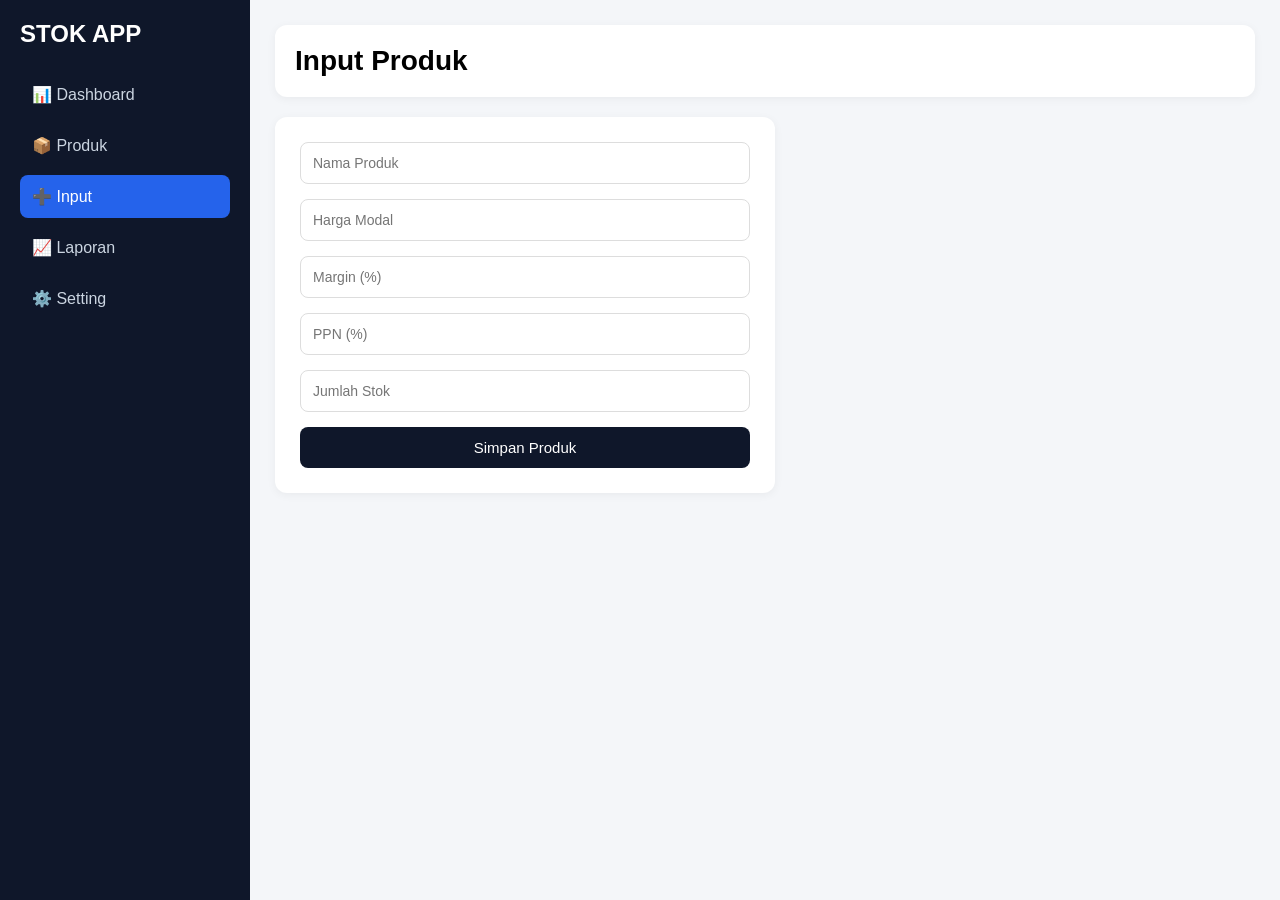
<file: input.html>
<!DOCTYPE html>
<html lang="id">
<head>
<meta charset="UTF-8">
<title>Input</title>

<style>

/* RESET */
*{
    margin:0;
    padding:0;
    box-sizing:border-box;
}

/* BODY */
body{
    font-family:Arial, sans-serif;
    background:#f4f6f9;
    display:flex;
}

/* SIDEBAR */
.sidebar{
    width:250px;
    height:100vh;
    background:#0f172a;
    color:#fff;
    position:fixed;
    left:0;
    top:0;
    padding:20px;
    overflow-y:auto;
}

.sidebar h2{
    margin-bottom:25px;
    font-size:24px;
}

.sidebar a{
    display:block;
    color:#cbd5e1;
    padding:12px;
    text-decoration:none;
    border-radius:8px;
    margin-bottom:8px;
    transition:0.3s;
}

.sidebar a:hover{
    background:#1e293b;
}

.sidebar a.active{
    background:#2563eb;
    color:#fff;
}

/* MAIN */
.main{
    margin-left:250px;
    width:calc(100% - 250px);
    padding:25px;
}

/* TOPBAR */
.topbar{
    background:#fff;
    padding:20px;
    border-radius:12px;
    margin-bottom:20px;
    box-shadow:0 2px 10px rgba(0,0,0,.05);
}

.topbar h1{
    font-size:28px;
}

/* FORM */
.form{
    background:#fff;
    padding:25px;
    border-radius:12px;
    display:flex;
    flex-direction:column;
    gap:15px;
    box-shadow:0 2px 10px rgba(0,0,0,.05);
    max-width:500px;
}

/* INPUT */
input{
    padding:12px;
    border:1px solid #ddd;
    border-radius:8px;
    font-size:14px;
    outline:none;
    transition:0.3s;
}

input:focus{
    border-color:#2563eb;
    box-shadow:0 0 0 3px rgba(37,99,235,0.15);
}

/* BUTTON */
button{
    padding:12px;
    background:#0f172a;
    color:#fff;
    border:none;
    border-radius:8px;
    cursor:pointer;
    font-size:15px;
    transition:0.3s;
}

button:hover{
    background:#1e293b;
}

/* RESPONSIVE */
@media(max-width:768px){

    .sidebar{
        width:200px;
    }

    .main{
        margin-left:200px;
        width:calc(100% - 200px);
    }

}

</style>
</head>

<body>

<!-- SIDEBAR -->
<div class="sidebar">
    <h2>STOK APP</h2>

    <a href="index.html">📊 Dashboard</a>
    <a href="produk.html">📦 Produk</a>
    <a class="active" href="input.html">➕ Input</a>
    <a href="laporan.html">📈 Laporan</a>
    <a href="setting.html">⚙️ Setting</a>
</div>

<!-- MAIN -->
<div class="main">

    <div class="topbar">
        <h1>Input Produk</h1>
    </div>

    <div class="form">

        <input id="nama" type="text" placeholder="Nama Produk">

        <input id="modal" type="number" placeholder="Harga Modal">

        <input id="margin" type="number" placeholder="Margin (%)">

        <input id="ppn" type="number" placeholder="PPN (%)">

        <input id="stok" type="number" placeholder="Jumlah Stok">

        <button id="btnSimpan">Simpan Produk</button>

    </div>

</div>

<script src="js/api.js"></script>
<script src="js/core.js"></script>
<script src="js/input.js"></script>

</body>
</html>
</file>
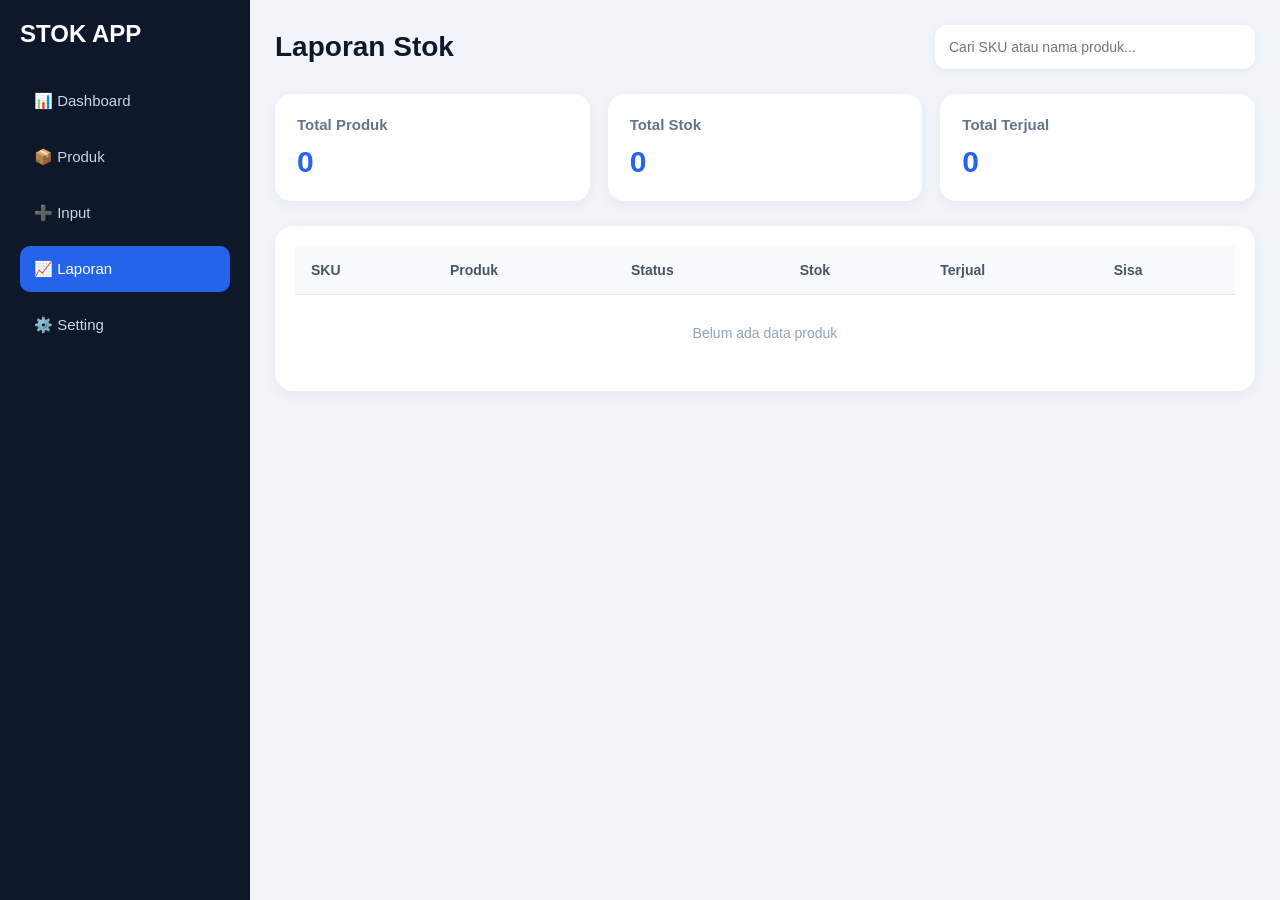
<file: laporan.html>
<!DOCTYPE html>
<html lang="id">

<head>

<meta charset="UTF-8">

<meta name="viewport"
content="width=device-width, initial-scale=1.0">

<title>Laporan Stok</title>

<style>

/* =========================
   RESET
========================= */
*{
    margin:0;
    padding:0;
    box-sizing:border-box;
}

/* =========================
   BODY
========================= */
body{
    font-family:Arial,sans-serif;
    background:#f1f5f9;
    display:flex;
    color:#0f172a;
}

/* =========================
   SIDEBAR
========================= */
.sidebar{
    width:250px;
    height:100vh;
    background:#0f172a;
    position:fixed;
    left:0;
    top:0;
    padding:20px;
    overflow-y:auto;
}

.sidebar h2{
    color:#fff;
    margin-bottom:30px;
    font-size:24px;
}

.sidebar a{
    display:block;
    text-decoration:none;
    color:#cbd5e1;
    padding:14px;
    border-radius:10px;
    margin-bottom:10px;
    transition:.3s;
    font-size:15px;
}

.sidebar a:hover{
    background:#1e293b;
}

.sidebar a.active{
    background:#2563eb;
    color:#fff;
}

/* =========================
   MAIN
========================= */
.main{
    margin-left:250px;
    width:calc(100% - 250px);
    padding:25px;
}

/* =========================
   TOPBAR
========================= */
.topbar{
    display:flex;
    justify-content:space-between;
    align-items:center;
    gap:15px;
    flex-wrap:wrap;
    margin-bottom:25px;
}

.topbar h1{
    font-size:28px;
}

/* =========================
   SEARCH
========================= */
.search-box{
    width:320px;
}

.search-box input{
    width:100%;
    padding:14px;
    border:none;
    border-radius:12px;
    background:#fff;
    box-shadow:0 2px 10px rgba(0,0,0,.05);
    outline:none;
    font-size:14px;
}

/* =========================
   CARD GRID
========================= */
.grid{
    display:grid;
    grid-template-columns:
    repeat(auto-fit,minmax(220px,1fr));
    gap:18px;
    margin-bottom:25px;
}

/* =========================
   CARD
========================= */
.card{
    background:#fff;
    border-radius:16px;
    padding:22px;
    box-shadow:
    0 4px 15px rgba(0,0,0,.05);
}

.card h3{
    font-size:15px;
    color:#64748b;
    margin-bottom:12px;
}

.card p{
    font-size:30px;
    font-weight:bold;
    color:#2563eb;
}

/* =========================
   TABLE
========================= */
.table-container{
    background:#fff;
    border-radius:18px;
    padding:20px;
    overflow:auto;
    box-shadow:
    0 4px 15px rgba(0,0,0,.05);
}

table{
    width:100%;
    border-collapse:collapse;
    min-width:700px;
}

thead{
    background:#f8fafc;
}

th{
    padding:16px;
    text-align:left;
    color:#475569;
    font-size:14px;
}

td{
    padding:16px;
    border-top:1px solid #e2e8f0;
    font-size:14px;
}

/* =========================
   STATUS
========================= */
.status{
    padding:8px 14px;
    border-radius:999px;
    font-size:12px;
    font-weight:bold;
    display:inline-block;
}

.status.baru{
    background:#dcfce7;
    color:#16a34a;
}

.status.lama{
    background:#fee2e2;
    color:#dc2626;
}

/* =========================
   EMPTY
========================= */
.empty{
    text-align:center;
    padding:30px;
    color:#94a3b8;
}

/* =========================
   RESPONSIVE
========================= */
@media(max-width:768px){

    .sidebar{
        width:200px;
    }

    .main{
        margin-left:200px;
        width:calc(100% - 200px);
        padding:18px;
    }

    .topbar{
        flex-direction:column;
        align-items:flex-start;
    }

    .search-box{
        width:100%;
    }

}

</style>

</head>

<body>

<!-- =========================
     SIDEBAR
========================= -->
<div class="sidebar">

    <h2>STOK APP</h2>

    <a href="index.html">
        📊 Dashboard
    </a>

    <a href="produk.html">
        📦 Produk
    </a>

    <a href="input.html">
        ➕ Input
    </a>

    <a class="active"
    href="laporan.html">

        📈 Laporan

    </a>

    <a href="setting.html">
        ⚙️ Setting
    </a>

</div>

<!-- =========================
     MAIN
========================= -->
<div class="main">

    <!-- TOPBAR -->
    <div class="topbar">

        <h1>
            Laporan Stok
        </h1>

        <!-- SEARCH -->
        <div class="search-box">

            <input
                type="text"
                id="searchInput"
                placeholder="Cari SKU atau nama produk..."
            >

        </div>

    </div>

    <!-- =====================
         CARD
    ====================== -->
    <div class="grid">

        <!-- TOTAL PRODUK -->
        <div class="card">

            <h3>
                Total Produk
            </h3>

            <p id="totalProduk">
                0
            </p>

        </div>

        <!-- TOTAL STOK -->
        <div class="card">

            <h3>
                Total Stok
            </h3>

            <p id="totalStok">
                0
            </p>

        </div>

        <!-- TOTAL TERJUAL -->
        <div class="card">

            <h3>
                Total Terjual
            </h3>

            <p id="totalTerjual">
                0
            </p>

        </div>

    </div>

    <!-- =====================
         TABLE
    ====================== -->
    <div class="table-container">

        <table>

            <!-- HEAD -->
            <thead>

                <tr>

                    <th>SKU</th>

                    <th>Produk</th>

                    <th>Status</th>

                    <th>Stok</th>

                    <th>Terjual</th>

                    <th>Sisa</th>

                </tr>

            </thead>

            <!-- BODY -->
            <tbody id="dashboardBody">

                <tr>

                    <td
                    colspan="6"
                    class="empty">

                        Belum ada data produk

                    </td>

                </tr>

            </tbody>

        </table>

    </div>

</div>

<!-- =========================
     SCRIPT
========================= -->
<script src="js/api.js"></script>

<script src="js/core.js"></script>

<script src="js/laporan.js"></script>

</body>
</html>
</file>
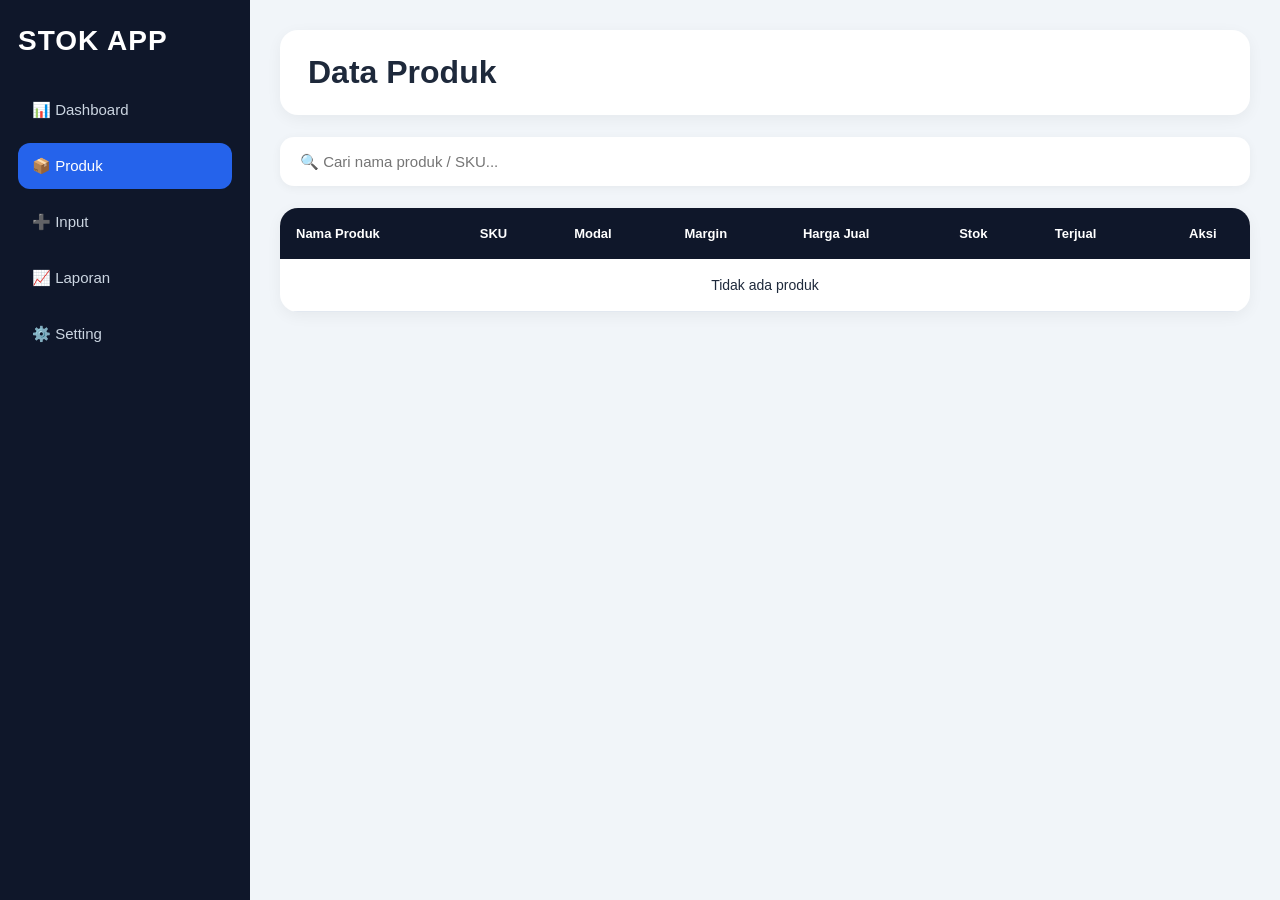
<file: produk.html>
<!DOCTYPE html>
<html lang="id">
<head>

<meta charset="UTF-8">
<meta name="viewport" content="width=device-width, initial-scale=1.0">

<title>Produk</title>

<style>

/* =====================================
RESET
===================================== */
*{
    margin:0;
    padding:0;
    box-sizing:border-box;
}

/* =====================================
BODY
===================================== */
body{
    font-family:Arial,sans-serif;
    background:#f1f5f9;
    display:flex;
    color:#1e293b;
}

/* =====================================
SIDEBAR
===================================== */
.sidebar{
    width:250px;
    height:100vh;
    background:#0f172a;
    position:fixed;
    left:0;
    top:0;
    padding:25px 18px;
    overflow-y:auto;
}

.sidebar h2{
    color:#fff;
    margin-bottom:30px;
    font-size:28px;
    letter-spacing:1px;
}

.sidebar a{
    display:flex;
    align-items:center;
    gap:10px;
    color:#cbd5e1;
    text-decoration:none;
    padding:14px;
    margin-bottom:10px;
    border-radius:12px;
    transition:.3s;
    font-size:15px;
}

.sidebar a:hover{
    background:#1e293b;
    color:#fff;
}

.sidebar a.active{
    background:#2563eb;
    color:#fff;
}

/* =====================================
MAIN
===================================== */
.main{
    margin-left:250px;
    width:calc(100% - 250px);
    padding:30px;
}

/* =====================================
TOPBAR
===================================== */
.topbar{
    background:#fff;
    padding:24px 28px;
    border-radius:18px;
    display:flex;
    justify-content:space-between;
    align-items:center;
    margin-bottom:22px;
    box-shadow:0 4px 15px rgba(0,0,0,.05);
}

.topbar h1{
    font-size:32px;
    font-weight:bold;
}

/* =====================================
SEARCH
===================================== */
.search-box{
    margin-bottom:22px;
}

.search-box input{
    width:100%;
    padding:16px 20px;
    border:none;
    border-radius:14px;
    background:#fff;
    font-size:15px;
    box-shadow:0 2px 10px rgba(0,0,0,.05);
    transition:.2s;
}

.search-box input:focus{
    outline:none;
    border:2px solid #2563eb;
}

/* =====================================
TABLE CONTAINER
===================================== */
.table-container{
    background:#fff;
    border-radius:18px;
    overflow:hidden;
    box-shadow:0 4px 15px rgba(0,0,0,.05);
}

/* =====================================
TABLE
===================================== */
table{
    width:100%;
    border-collapse:collapse;
}

/* =====================================
THEAD
===================================== */
table thead{
    background:#0f172a;
    color:#fff;
}

table th{
    padding:18px 16px;
    text-align:left;
    font-size:13px;
    font-weight:600;
    white-space:nowrap;
}

/* =====================================
TBODY
===================================== */
table td{
    padding:18px 16px;
    border-bottom:1px solid #e2e8f0;
    font-size:14px;
    vertical-align:middle;
}

table tbody tr{
    transition:.2s;
}

table tbody tr:hover{
    background:#f8fafc;
}

/* =====================================
NAMA PRODUK
===================================== */
.nama-produk{
    min-width:320px;
}

.nama-title{
    font-weight:700;
    font-size:14px;
    margin-bottom:5px;
    color:#0f172a;
}

.nama-promo{
    font-size:12px;
    color:#ef4444;
}

/* =====================================
TEXT
===================================== */
.text-center{
    text-align:center;
}

.text-right{
    text-align:right;
}

/* =====================================
BADGE
===================================== */
.badge{
    display:inline-block;
    padding:6px 12px;
    border-radius:50px;
    font-size:12px;
    font-weight:bold;
}

.badge-habis{
    background:#fee2e2;
    color:#dc2626;
}

.badge-aktif{
    background:#dcfce7;
    color:#16a34a;
}

/* =====================================
BUTTON
===================================== */
.action{
    display:flex;
    gap:8px;
}

button{
    border:none;
    padding:10px 13px;
    border-radius:10px;
    cursor:pointer;
    font-size:13px;
    transition:.2s;
}

.btn-edit{
    background:#f59e0b;
    color:#fff;
}

.btn-edit:hover{
    background:#d97706;
}

.btn-delete{
    background:#ef4444;
    color:#fff;
}

.btn-delete:hover{
    background:#dc2626;
}

/* =====================================
MODAL
===================================== */
.modal{
    position:fixed;
    top:0;
    left:0;
    width:100%;
    height:100%;
    background:rgba(0,0,0,.5);
    display:none;
    justify-content:center;
    align-items:center;
    z-index:999;
}

.modal-content{
    background:#fff;
    width:430px;
    border-radius:20px;
    padding:25px;
}

.modal-content h3{
    margin-bottom:20px;
}

.modal-content input{
    width:100%;
    padding:14px;
    margin-bottom:12px;
    border:1px solid #ddd;
    border-radius:12px;
    font-size:14px;
}

.modal-action{
    display:flex;
    gap:10px;
    margin-top:10px;
}

.modal-action button{
    flex:1;
    padding:13px;
}

.btn-save{
    background:#2563eb;
    color:#fff;
}

.btn-close{
    background:#e2e8f0;
}

/* =====================================
RESPONSIVE
===================================== */
@media(max-width:1200px){

    .table-container{
        overflow-x:auto;
    }

    table{
        min-width:1100px;
    }

}

@media(max-width:768px){

    .sidebar{
        display:none;
    }

    .main{
        margin-left:0;
        width:100%;
        padding:18px;
    }

    .topbar h1{
        font-size:24px;
    }

}

</style>
</head>

<body>

<!-- =====================================
SIDEBAR
===================================== -->
<div class="sidebar">

    <h2>STOK APP</h2>

    <a href="index.html">
        📊 Dashboard
    </a>

    <a class="active" href="produk.html">
        📦 Produk
    </a>

    <a href="input.html">
        ➕ Input
    </a>

    <a href="laporan.html">
        📈 Laporan
    </a>

    <a href="setting.html">
        ⚙️ Setting
    </a>

</div>

<!-- =====================================
MAIN
===================================== -->
<div class="main">

    <!-- TOPBAR -->
    <div class="topbar">

        <h1>Data Produk</h1>

    </div>

    <!-- SEARCH -->
    <div class="search-box">

        <input
            type="text"
            id="search"
            placeholder="🔍 Cari nama produk / SKU..."
        >

    </div>

    <!-- TABLE -->
    <div class="table-container">

        <table>

            <thead>

                <tr>

                    <th>Nama Produk</th>
                    <th>SKU</th>
                    <th>Modal</th>
                    <th>Margin</th>
                    <th>Harga Jual</th>
                    <th>Stok</th>
                    <th>Terjual</th>
                    <th class="text-center">Aksi</th>

                </tr>

            </thead>

            <tbody id="listProduk">

                <!-- DATA DARI JS -->

            </tbody>

        </table>

    </div>

</div>

<!-- =====================================
MODAL
===================================== -->
<div class="modal" id="modalEdit">

    <div class="modal-content">

        <h3>Edit Produk</h3>

        <input type="hidden" id="editSku">

        <input
            type="text"
            id="editNama"
            placeholder="Nama Produk"
        >

        <input
            type="number"
            id="editModal"
            placeholder="Modal"
        >

        <input
            type="number"
            id="editMargin"
            placeholder="Margin %"
        >

        <input
            type="number"
            id="editHarga"
            placeholder="Harga Jual"
        >

        <input
            type="number"
            id="editPromo"
            placeholder="Promo Beli"
        >

        <input
            type="number"
            id="editStok"
            placeholder="Stok"
        >

        <input
            type="number"
            id="editTerjual"
            placeholder="Terjual"
        >

        <div class="modal-action">

            <button
                class="btn-save"
                onclick="simpanEdit()"
            >
                Simpan
            </button>

            <button
                class="btn-close"
                onclick="closeModal()"
            >
                Tutup
            </button>

        </div>

    </div>

</div>

<!-- =====================================
SCRIPT
===================================== -->
<script src="js/api.js"></script>
<script src="js/core.js"></script>
<script src="js/produk.js"></script>

</body>
</html>
</file>
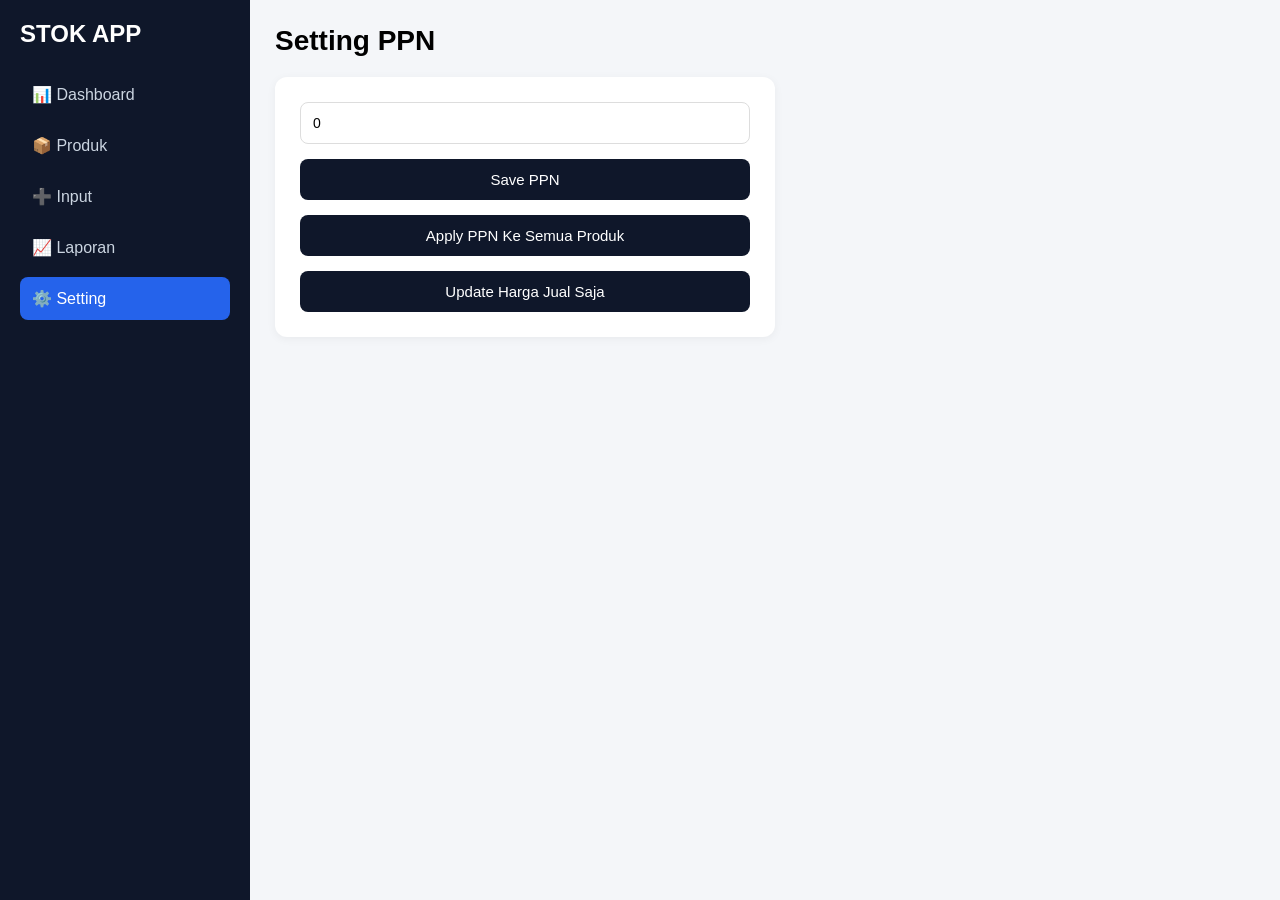
<file: setting.html>
<!DOCTYPE html>
<html lang="id">
<head>

<meta charset="UTF-8">

<title>Setting</title>

<style>

/* RESET */
*{
    margin:0;
    padding:0;
    box-sizing:border-box;
}

/* BODY */
body{
    font-family:Arial, sans-serif;
    background:#f4f6f9;
    display:flex;
}

/* SIDEBAR */
.sidebar{
    width:250px;
    height:100vh;
    background:#0f172a;
    color:#fff;
    position:fixed;
    left:0;
    top:0;
    padding:20px;
    overflow-y:auto;
}

.sidebar h2{
    margin-bottom:25px;
    font-size:24px;
}

.sidebar a{
    display:block;
    color:#cbd5e1;
    padding:12px;
    text-decoration:none;
    border-radius:8px;
    margin-bottom:8px;
    transition:0.3s;
}

.sidebar a:hover{
    background:#1e293b;
}

.sidebar a.active{
    background:#2563eb;
    color:#fff;
}

/* MAIN */
.main{
    margin-left:250px;
    width:calc(100% - 250px);
    padding:25px;
}

/* TITLE */
.main h1{
    margin-bottom:20px;
    font-size:28px;
}

/* FORM */
.form{
    background:#fff;
    padding:25px;
    border-radius:12px;
    display:flex;
    flex-direction:column;
    gap:15px;
    max-width:500px;
    box-shadow:0 2px 10px rgba(0,0,0,.05);
}

/* INPUT */
input{
    padding:12px;
    border:1px solid #ddd;
    border-radius:8px;
    font-size:14px;
    outline:none;
    transition:0.3s;
}

input:focus{
    border-color:#2563eb;
    box-shadow:0 0 0 3px rgba(37,99,235,0.15);
}

/* BUTTON */
button{
    padding:12px;
    background:#0f172a;
    color:#fff;
    border:none;
    border-radius:8px;
    cursor:pointer;
    font-size:15px;
    transition:0.3s;
}

button:hover{
    background:#1e293b;
}

/* RESPONSIVE */
@media(max-width:768px){

    .sidebar{
        width:200px;
    }

    .main{
        margin-left:200px;
        width:calc(100% - 200px);
    }

}

</style>

</head>

<body>

<!-- SIDEBAR -->
<div class="sidebar">

    <h2>STOK APP</h2>

    <a href="index.html">📊 Dashboard</a>

    <a href="produk.html">📦 Produk</a>

    <a href="input.html">➕ Input</a>

    <a href="laporan.html">📈 Laporan</a>

    <a class="active" href="setting.html">
        ⚙️ Setting
    </a>

</div>

<!-- MAIN -->
<div class="main">

    <h1>Setting PPN</h1>

    <div class="form">

        <!-- PPN INPUT -->
        <input
            id="ppn"
            type="number"
            placeholder="PPN (%)"
        >

        <!-- SAVE PPN -->
        <button id="btnSaveSetting">
            Save PPN
        </button>

        <!-- APPLY PPN FULL UPDATE -->
        <button id="btnApplyAll">
            Apply PPN Ke Semua Produk
        </button>

        <!-- 🔥 TAMBAHAN BARU -->
        <button id="btnUpdateHarga">
            Update Harga Jual Saja
        </button>

    </div>

</div>

<!-- SCRIPT -->
<script src="js/api.js"></script>
<script src="js/setting.js"></script>

</body>
</html>
</file>
